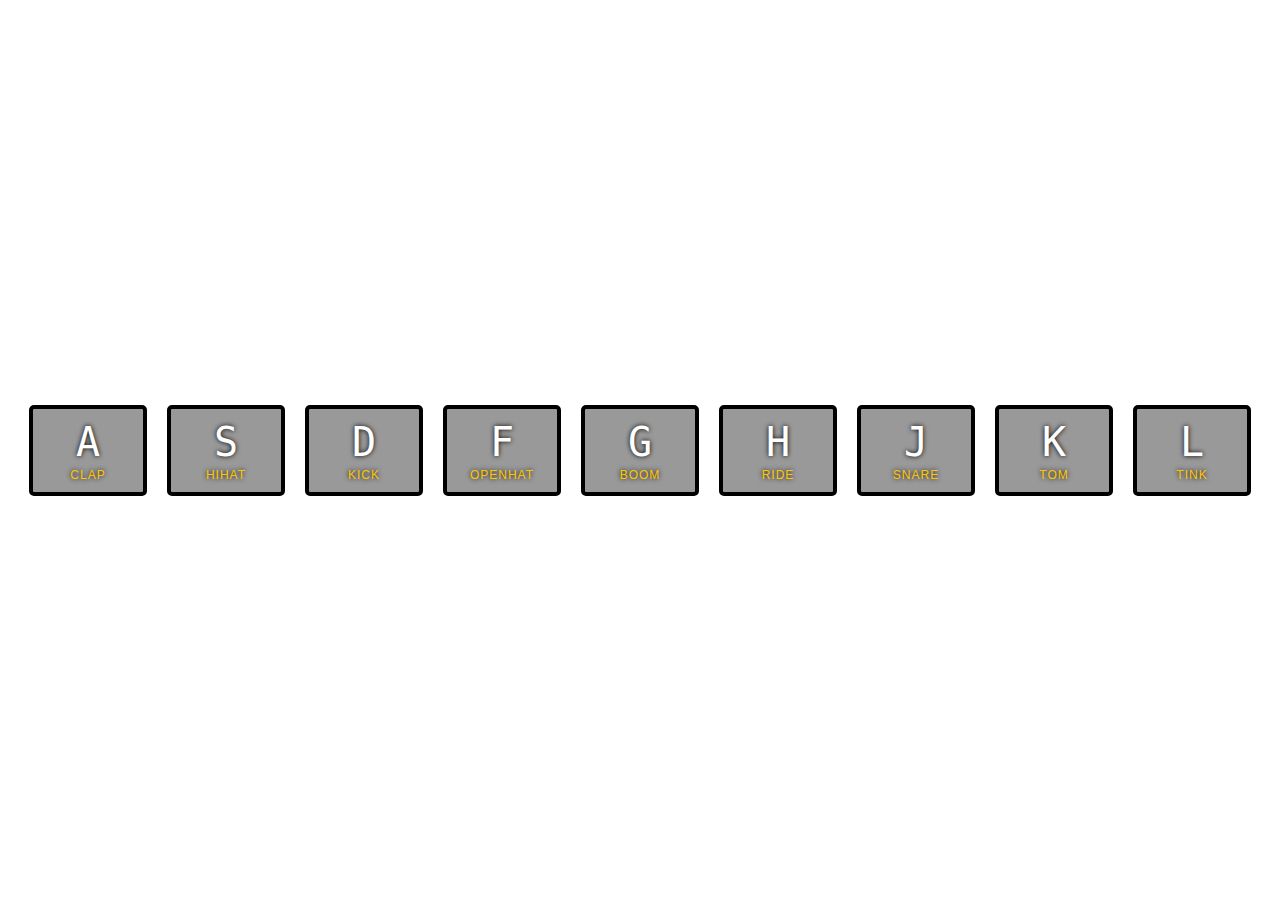
<file: Day 1 - Drum Kit/index.html>
<!DOCTYPE html>
<html lang="en">
  <head>
    <meta charset="UTF-8" />
    <meta http-equiv="X-UA-Compatible" content="IE=edge" />
    <meta name="viewport" content="width=device-width, initial-scale=1.0" />
    <title>Drum Kit</title>
    <link rel="icon" href="drum-set.png" />
    <link rel="stylesheet" href="styles.css" />
  </head>
  <body>
    <div class="keys">
      <div data-key="65" class="key">
        <kbd>A</kbd>
        <span class="sound">clap</span>
      </div>
      <div data-key="83" class="key">
        <kbd>S</kbd>
        <span class="sound">hihat</span>
      </div>
      <div data-key="68" class="key">
        <kbd>D</kbd>
        <span class="sound">kick</span>
      </div>
      <div data-key="70" class="key">
        <kbd>F</kbd>
        <span class="sound">openhat</span>
      </div>
      <div data-key="71" class="key">
        <kbd>G</kbd>
        <span class="sound">boom</span>
      </div>
      <div data-key="72" class="key">
        <kbd>H</kbd>
        <span class="sound">ride</span>
      </div>
      <div data-key="74" class="key">
        <kbd>J</kbd>
        <span class="sound">snare</span>
      </div>
      <div data-key="75" class="key">
        <kbd>K</kbd>
        <span class="sound">tom</span>
      </div>
      <div data-key="76" class="key">
        <kbd>L</kbd>
        <span class="sound">tink</span>
      </div>
    </div>

    <audio data-key="65" src="./sounds/clap.wav"></audio>
    <audio data-key="83" src="./sounds/hihat.wav"></audio>
    <audio data-key="68" src="./sounds/kick.wav"></audio>
    <audio data-key="70" src="./sounds/openhat.wav"></audio>
    <audio data-key="71" src="./sounds/boom.wav"></audio>
    <audio data-key="72" src="./sounds/ride.wav"></audio>
    <audio data-key="74" src="./sounds/snare.wav"></audio>
    <audio data-key="75" src="./sounds/tom.wav"></audio>
    <audio data-key="76" src="./sounds/tink.wav"></audio>

    <script>
      function playSound(e) {
        const audio = document.querySelector(`audio[data-key="${e.keyCode}"]`);
        const key = document.querySelector(`.key[data-key="${e.keyCode}"]`);

        if (!audio) return; //stop the functionfrom running all together
        audio.currentTime = 0; //rewind to the start
        audio.play();
        key.classList.add('playing');
      }

      function removeTransition(e) {
        if (e.propertyName !== 'transform') return; //skip it if it's not a transform
        this.classList.remove('playing');
      }

      const keys = document.querySelectorAll('.key');
      keys.forEach((key) =>
        key.addEventListener('transitionend', removeTransition)
      );

      window.addEventListener('keydown', playSound);
    </script>
  </body>
</html>
</file>
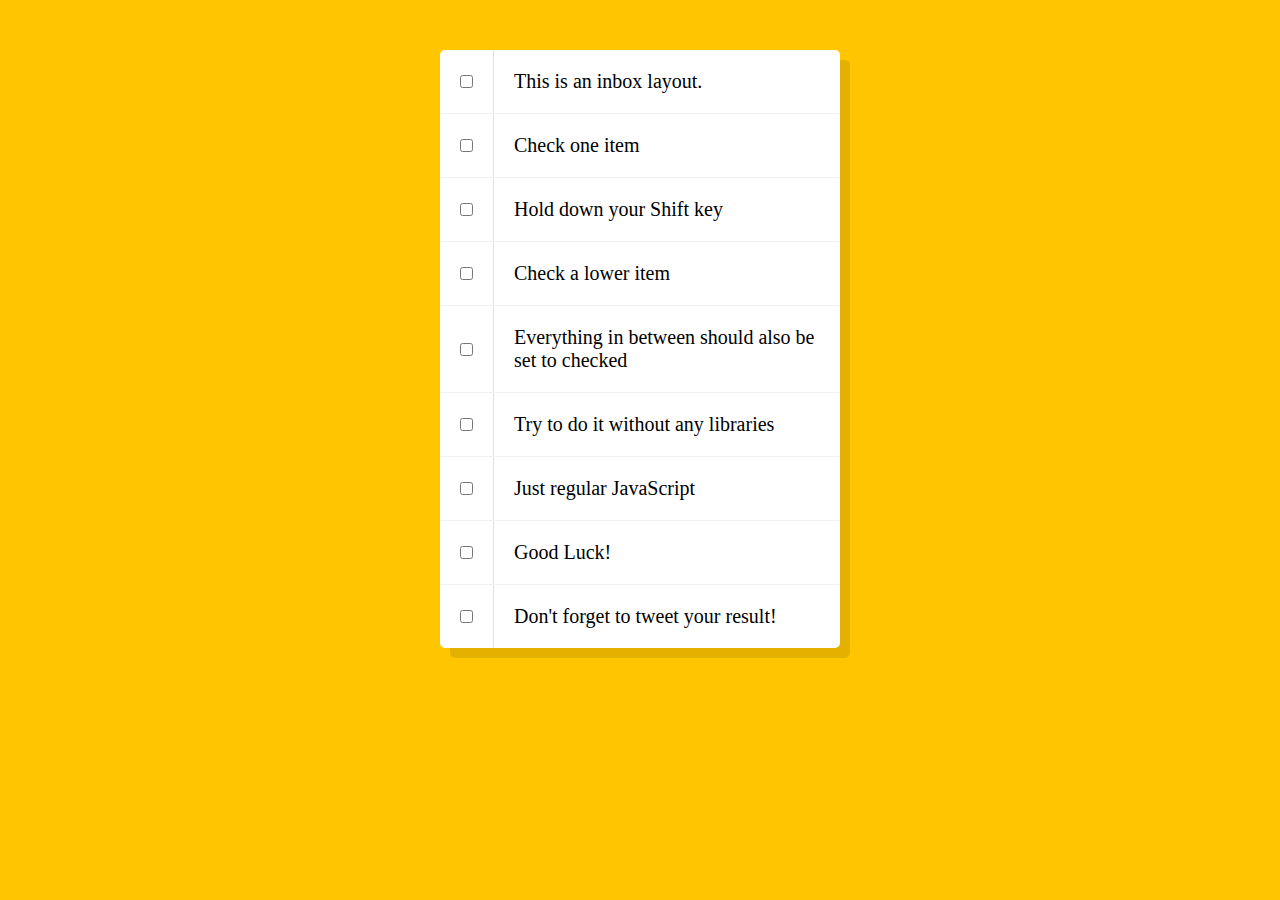
<file: Day 10 - Hold Shift to Check Multiple Checkboxes/index.html>
<!DOCTYPE html>
<html lang="en">
  <head>
    <meta charset="UTF-8" />
    <title>Hold Shift to Check Multiple Checkboxes</title>
    <link rel="stylesheet" href="style.css">
  </head>
  <body>
    <!--
   The following is a common layout you would see in an email client.
   When a user clicks a checkbox, holds Shift, and then clicks another checkbox a few rows down, all the checkboxes inbetween those two checkboxes should be checked.
  -->
    <div class="inbox">
      <div class="item">
        <input type="checkbox" />
        <p>This is an inbox layout.</p>
      </div>
      <div class="item">
        <input type="checkbox" />
        <p>Check one item</p>
      </div>
      <div class="item">
        <input type="checkbox" />
        <p>Hold down your Shift key</p>
      </div>
      <div class="item">
        <input type="checkbox" />
        <p>Check a lower item</p>
      </div>
      <div class="item">
        <input type="checkbox" />
        <p>Everything in between should also be set to checked</p>
      </div>
      <div class="item">
        <input type="checkbox" />
        <p>Try to do it without any libraries</p>
      </div>
      <div class="item">
        <input type="checkbox" />
        <p>Just regular JavaScript</p>
      </div>
      <div class="item">
        <input type="checkbox" />
        <p>Good Luck!</p>
      </div>
      <div class="item">
        <input type="checkbox" />
        <p>Don't forget to tweet your result!</p>
      </div>
    </div>

    <script>
        const checkboxes = document.querySelectorAll('.inbox input[type="checkbox')
        
        let lastChecked;
        
        function handleCheck(e) {
            //Check if they had the shift key down
            //AND check that they are checking it 
            let inBetween = false;
            if(e.shiftKey && this.checked){
                //go ahead abd do what we please
                //loop over every single checkbox
                checkboxes.forEach(checkbox => {
                    console.log(checkbox)
                    if(checkbox === this || checkbox === lastChecked) {
                        inBetween = !inBetween;
                        console.log('Starting to check them inBetween')
                    }

                    if(inBetween) {
                        checkbox.checked = true;
                    }
                })
            }

            lastChecked = this;
        }

        checkboxes.forEach(checkbox => checkbox.addEventListener('click', handleCheck))
    </script>
  </body>
</html>
</file>
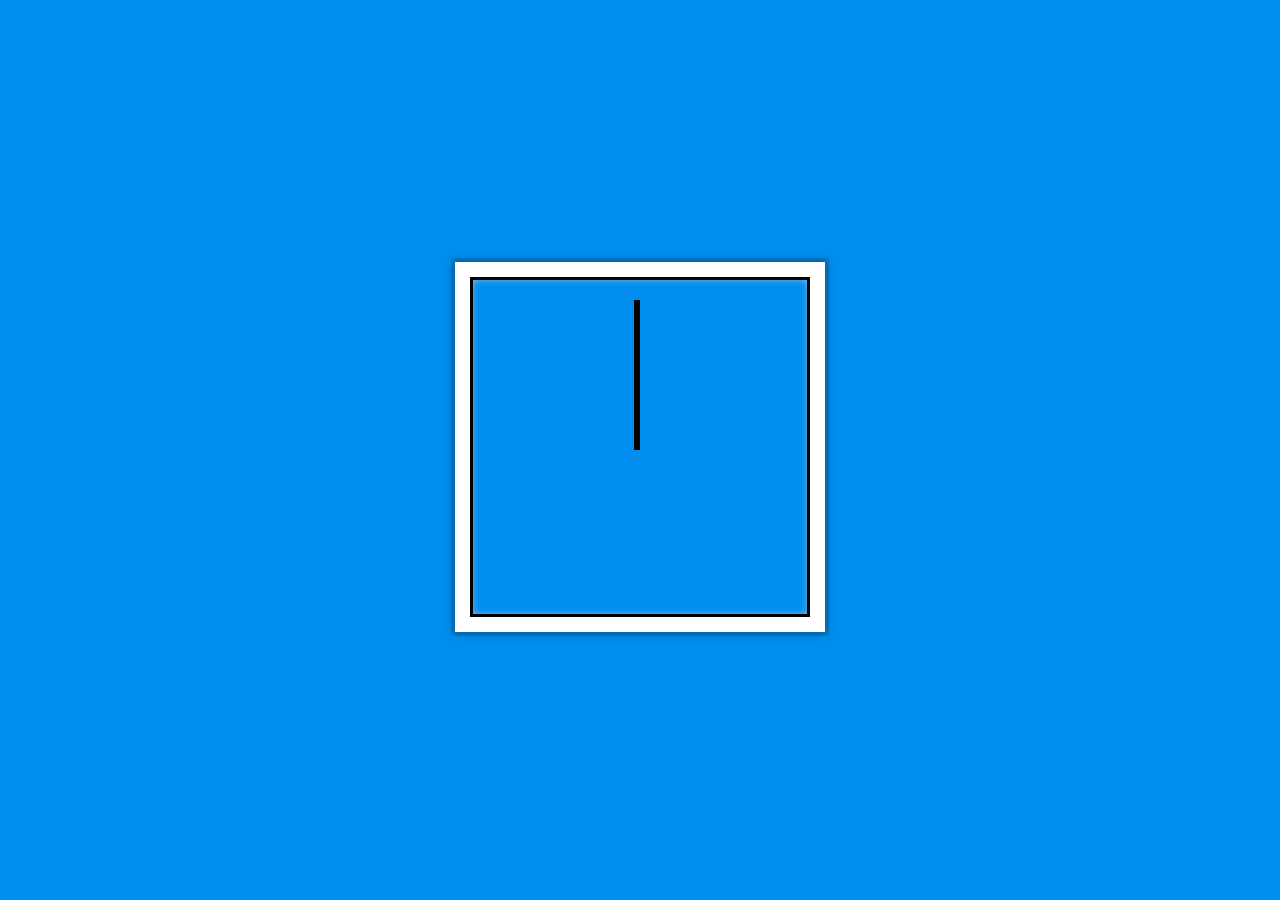
<file: Day 2 - CSS + JS Clock/index.html>
<!DOCTYPE html>
<html lang="en">
  <head>
    <meta charset="UTF-8" />
    <meta http-equiv="X-UA-Compatible" content="IE=edge" />
    <meta name="viewport" content="width=device-width, initial-scale=1.0" />
    <title>Clock</title>
    <link rel="stylesheet" href="styles.css" />
  </head>
  <body>
    <div class="clock">
      <div class="clock-face">
        <div class="hand hour-hand"></div>
        <div class="hand min-hand"></div>
        <div class="hand second-hand"></div>
      </div>
    </div>

    <script>
      const secondHand = document.querySelector('.second-hand');

      const minHand = document.querySelector('.min-hand');

      const hourHand = document.querySelector('.hour-hand');

      function setDate() {
        const now = new Date();
        const seconds = now.getSeconds();
        const secondsDegrees = (seconds / 60) * 360 +90;
        secondHand.style.transform = `rotate(${secondsDegrees}deg)`;

        const minutes = now.getMinutes();
        const minutesDegrees = ((minutes / 60) *360) +90;
        minHand.style.transform = `rotate(${minutesDegrees}deg)`;

        const hour = now.getHours();
        const hourDegrees = ((hour / 12)*360) +90;
        hourHand.style.transform = `rotate(${hourDegrees}deg)`;
      }

      setInterval(setDate, 1000);
    </script>
  </body>
</html>
</file>
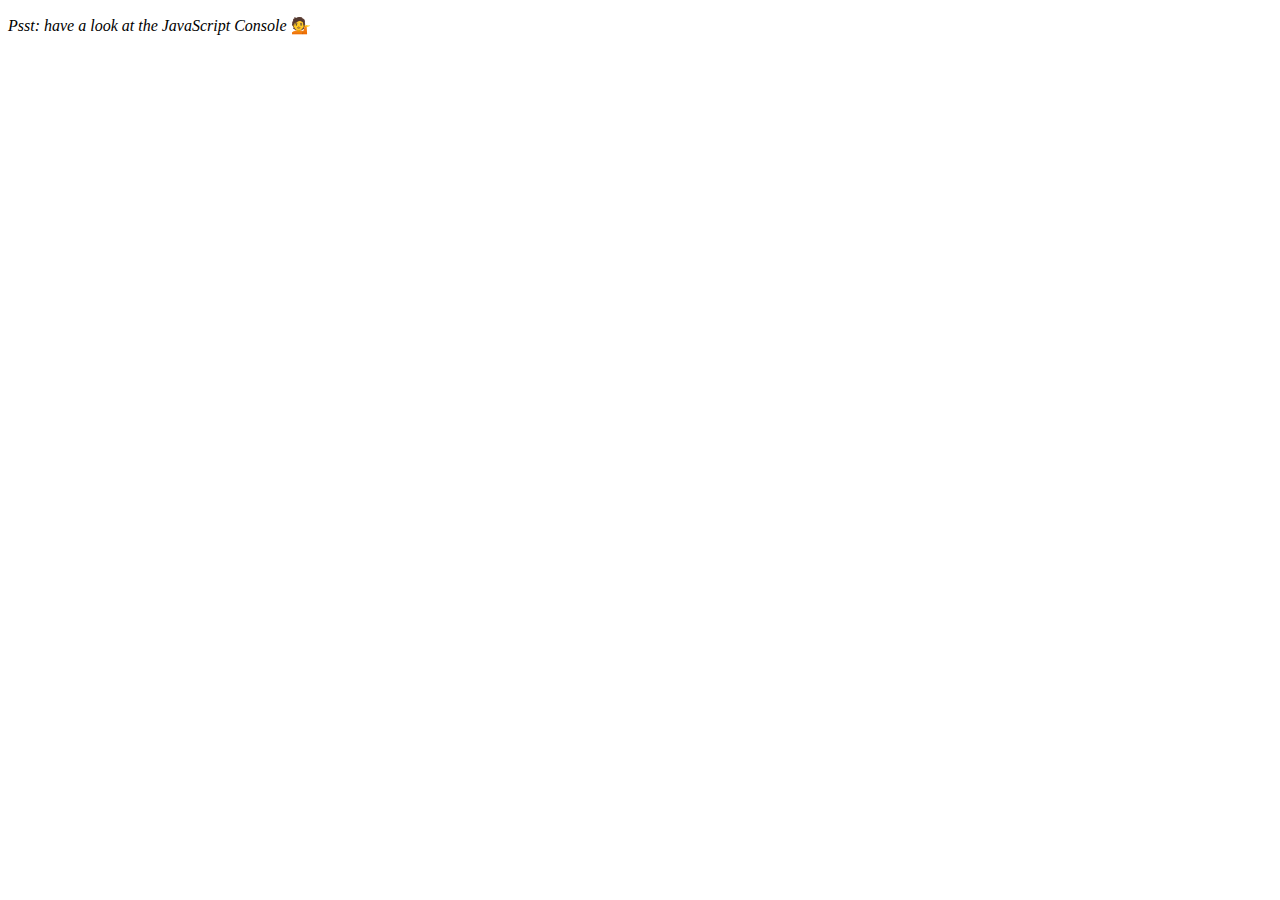
<file: Day 4 - Array Cardio Day 1/index.html>
<!DOCTYPE html>
<html lang="en">
<head>
  <meta charset="UTF-8">
  <title>Array Cardio 💪</title>
</head>
<body>
  <p><em>Psst: have a look at the JavaScript Console</em> 💁</p>
  <script>
    // Get your shorts on - this is an array workout!
    // ## Array Cardio Day 1

    // Some data we can work with

    const inventors = [
      { first: 'Albert', last: 'Einstein', year: 1879, passed: 1955 },
      { first: 'Isaac', last: 'Newton', year: 1643, passed: 1727 },
      { first: 'Galileo', last: 'Galilei', year: 1564, passed: 1642 },
      { first: 'Marie', last: 'Curie', year: 1867, passed: 1934 },
      { first: 'Johannes', last: 'Kepler', year: 1571, passed: 1630 },
      { first: 'Nicolaus', last: 'Copernicus', year: 1473, passed: 1543 },
      { first: 'Max', last: 'Planck', year: 1858, passed: 1947 },
      { first: 'Katherine', last: 'Blodgett', year: 1898, passed: 1979 },
      { first: 'Ada', last: 'Lovelace', year: 1815, passed: 1852 },
      { first: 'Sarah E.', last: 'Goode', year: 1855, passed: 1905 },
      { first: 'Lise', last: 'Meitner', year: 1878, passed: 1968 },
      { first: 'Hanna', last: 'Hammarström', year: 1829, passed: 1909 }
    ];

    const people = [
      'Bernhard, Sandra', 'Bethea, Erin', 'Becker, Carl', 'Bentsen, Lloyd', 'Beckett, Samuel', 'Blake, William', 'Berger, Ric', 'Beddoes, Mick', 'Beethoven, Ludwig',
      'Belloc, Hilaire', 'Begin, Menachem', 'Bellow, Saul', 'Benchley, Robert', 'Blair, Robert', 'Benenson, Peter', 'Benjamin, Walter', 'Berlin, Irving',
      'Benn, Tony', 'Benson, Leana', 'Bent, Silas', 'Berle, Milton', 'Berry, Halle', 'Biko, Steve', 'Beck, Glenn', 'Bergman, Ingmar', 'Black, Elk', 'Berio, Luciano',
      'Berne, Eric', 'Berra, Yogi', 'Berry, Wendell', 'Bevan, Aneurin', 'Ben-Gurion, David', 'Bevel, Ken', 'Biden, Joseph', 'Bennington, Chester', 'Bierce, Ambrose',
      'Billings, Josh', 'Birrell, Augustine', 'Blair, Tony', 'Beecher, Henry', 'Biondo, Frank'
    ];
    
    // Array.prototype.filter()
    // 1. Filter the list of inventors for those who were born in the 1500's


    //the way that filter works is that we passed a function and that function is going to loop over every single item in the array (inventors) and is going to give us a #inventor, so' that was those, we take the inventors,we loop over and for each #inventor we can decide whether we want keep it or not
    const fifteen = inventors.filter(inventor => inventor.year >= 1500 && inventor.year < 1600)

    console.table(fifteen)

    //What does map do? Map takes in an array, it does something with that array and then returns a new array but of the same lenght. 

    //Map is like as SORT of like factory machine where it takes in a raw material and will stamp it somehow and then kick out that item  on the order end

    //Whereas filter, you can bring in 10 things and return 2. MAP WILL ALWAYS RETURN THE SAME AMOUNT OF ITEMS AS YOU GIVE IT.

    // Array.prototype.map()
    // 2. Give us an array of the inventors first and last names

    const fullNames = inventors.map(inventor => inventor.first + ' ' +inventor.last)

    console.log(fullNames)

    //The way that sort works is that you get two items and you have these two items in your hand and you're asked to sort just those two items
    // Array.prototype.sort()
    // 3. Sort the inventors by birthdate, oldest to youngest

    // const ordered = inventors.sort(function(a, b) {
    //     if(a.year > b.year) {
    //         return 1
    //     } else {
    //         return -1
    //     }
    // })

    const ordered1 = inventors.sort((a, b) => a.year > b.year ? 1 : -1)

    console.table(ordered1)
    // Array.prototype.reduce()
    // 4. How many years did all the inventors live all together?

    const totalYears = inventors.reduce((total, inventor) => {
        return total + (inventor.passed - inventor.year);
    }, 0);

    console.log(totalYears)

    // 5. Sort the inventors by years lived

    const oldest = inventors.sort((a, b) => {
        const lastGuy = a.passed - a.year;
        const nextGuy = b.passed - b.year;

        return lastGuy > nextGuy ? -1 : 1;
    })

    console.table(oldest)

    // 6. create a list of Boulevards in Paris that contain 'de' anywhere in the name
    // https://en.wikipedia.org/wiki/Category:Boulevards_in_Paris

    // const category = document.querySelector('.mw-category');
    // const links = Array.from(category.querySelectorAll('a'));

    // const de = links
    //                 .map(link => link.textContent)
    //                 .filter(streetName => streetName.includes('de'));


    // 7. sort Exercise
    // Sort the people alphabetically by last name

    const alpha = people.sort((lastOne, nextOne) => {
        const [aLast, aFirst] = lastOne.split(', ')
        const [bLast, bFirst] = nextOne.split(', ')
        
        return aLast > bLast ? 1 : -1
    })

    console.log(alpha)
    // 8. Reduce Exercise
    // Sum up the instances of each of these
    const data = ['car', 'car', 'truck', 'truck', 'bike', 'walk', 'car', 'van', 'bike', 'walk', 'car', 'van', 'car', 'truck' ];

    const transportation = data.reduce((obj, item) => {
        if(!obj[item]) {
            obj[item] = 0
        }

       obj[item]++;
       return obj;
    }, {

    })

    console.log(transportation)

  </script>
</body>
</html>
</file>
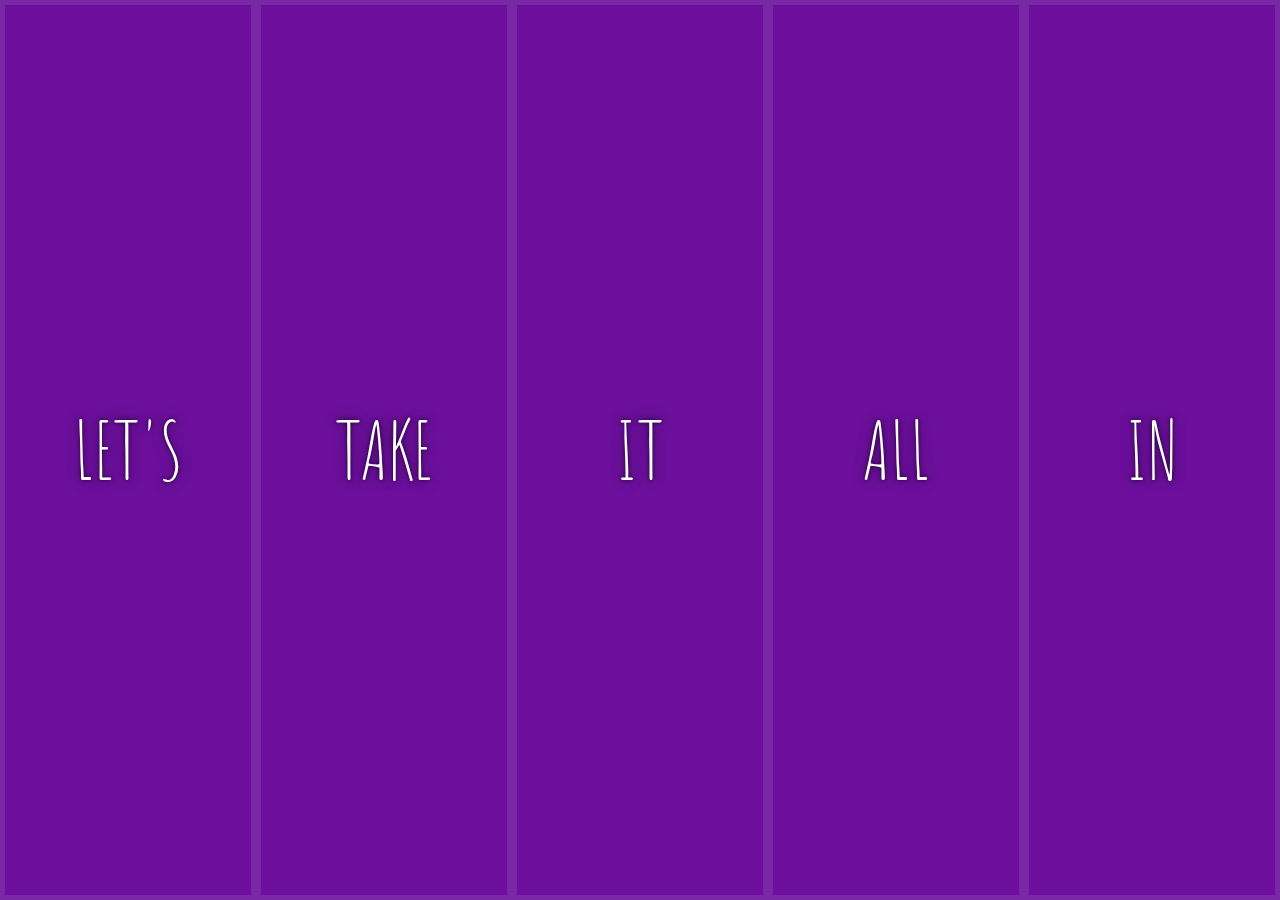
<file: Day 5 - Flex Panels Image Galley/index.html>
<!DOCTYPE html>
<html lang="en">
  <head>
    <meta charset="UTF-8" />
    <title>Flex Panels 💪</title>
    <link
      href="https://fonts.googleapis.com/css?family=Amatic+SC"
      rel="stylesheet"
      type="text/css"
    />
    <link rel="stylesheet" href="styles.css" />
  </head>
  <body>
    <div class="panels">
      <div class="panel panel1">
        <p>Hey</p>
        <p>Let's</p>
        <p>Dance</p>
      </div>
      <div class="panel panel2">
        <p>Give</p>
        <p>Take</p>
        <p>Receive</p>
      </div>
      <div class="panel panel3">
        <p>Experience</p>
        <p>It</p>
        <p>Today</p>
      </div>
      <div class="panel panel4">
        <p>Give</p>
        <p>All</p>
        <p>You can</p>
      </div>
      <div class="panel panel5">
        <p>Life</p>
        <p>In</p>
        <p>Motion</p>
      </div>
    </div>

    <script>
      const panels = document.querySelectorAll('.panel');

      function toggleOpen() {
        this.classList.toggle('open');
      }

      function toggleActive(e) {
        console.log(e.propertyName);
        if (e.propertyName.includes('flex')) {
          this.classList.toggle('open-active');
        }
      }

      panels.forEach((panel) => panel.addEventListener('click', toggleOpen));
      panels.forEach((panel) =>
        panel.addEventListener('transitionend', toggleActive)
      );
    </script>
  </body>
</html>
</file>
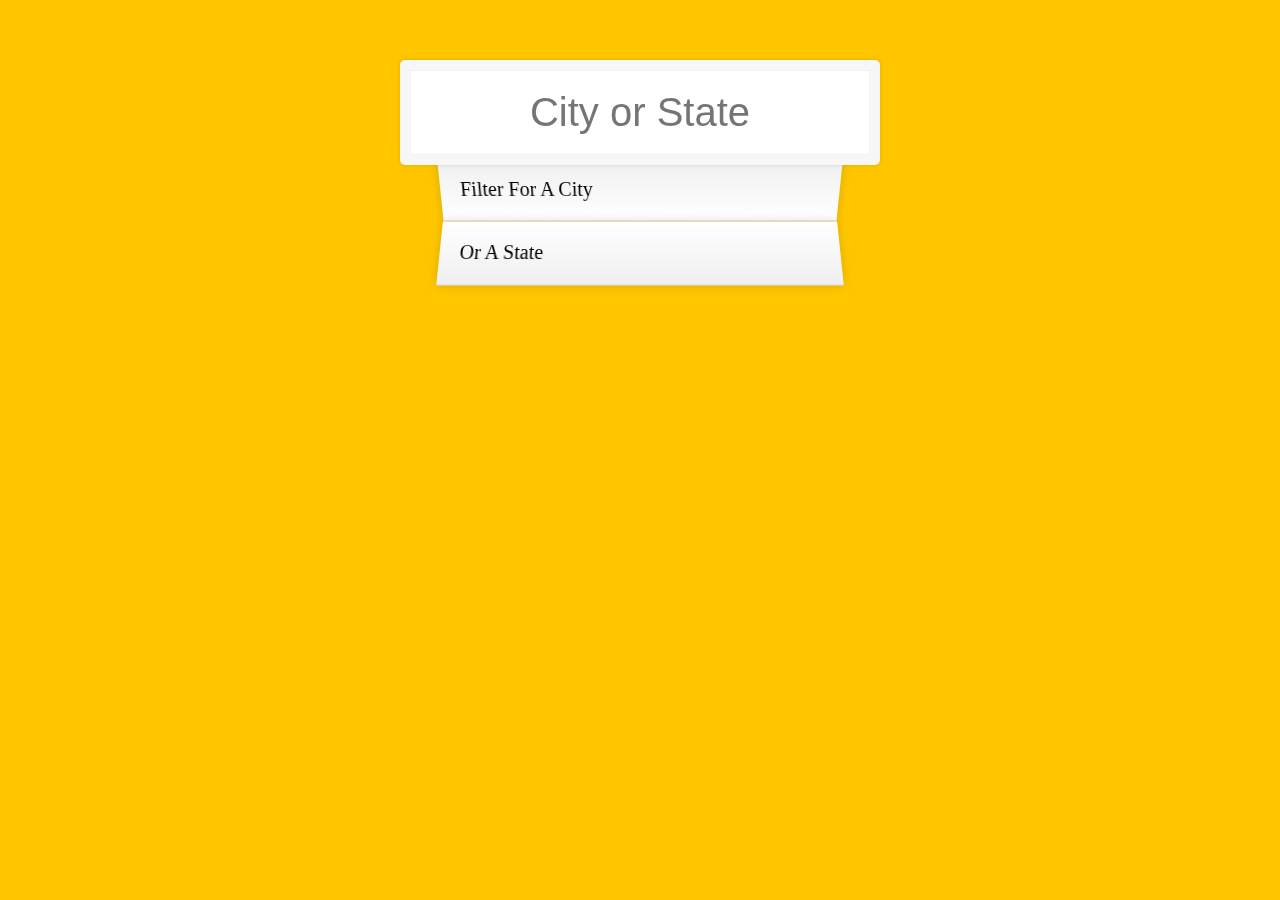
<file: Day 6 - Ajax Type Ahead/index.html>
<!DOCTYPE html>
<html lang="en">
<head>
  <meta charset="UTF-8">
  <title>Type Ahead 👀</title>
  <link rel="stylesheet" href="styles.css">
</head>
<body>

  <form class="search-form">
    <input type="text" class="search" placeholder="City or State">
    <ul class="suggestions">
      <li>Filter for a city</li>
      <li>or a state</li>
    </ul>
  </form>
<script>
const endpoint = 'https://gist.githubusercontent.com/Miserlou/c5cd8364bf9b2420bb29/raw/2bf258763cdddd704f8ffd3ea9a3e81d25e2c6f6/cities.json';

const cities = [];
fetch(endpoint)
  .then(blob => blob.json())
  .then(data => cities.push(...data));

function findMatches(wordToMatch, cities) {
  return cities.filter(place => {
    // here we need to figure out if the city or state matches what was searched
    const regex = new RegExp(wordToMatch, 'gi');
    return place.city.match(regex) || place.state.match(regex)
  });
}

function numberWithCommas(x) {
  return x.toString().replace(/\B(?=(\d{3})+(?!\d))/g, ',');
}

function displayMatches() {
  const matchArray = findMatches(this.value, cities);
  const html = matchArray.map(place => {
    const regex = new RegExp(this.value, 'gi');
    const cityName = place.city.replace(regex, `<span class="hl">${this.value}</span>`);
    const stateName = place.state.replace(regex, `<span class="hl">${this.value}</span>`);
    return `
      <li>
        <span class="name">${cityName}, ${stateName}</span>
        <span class="population">${numberWithCommas(place.population)}</span>
      </li>
    `;
  }).join('');
  suggestions.innerHTML = html;
}

const searchInput = document.querySelector('.search');
const suggestions = document.querySelector('.suggestions');

searchInput.addEventListener('change', displayMatches);
searchInput.addEventListener('keyup', displayMatches);

</script>
</body>
</html>
</file>
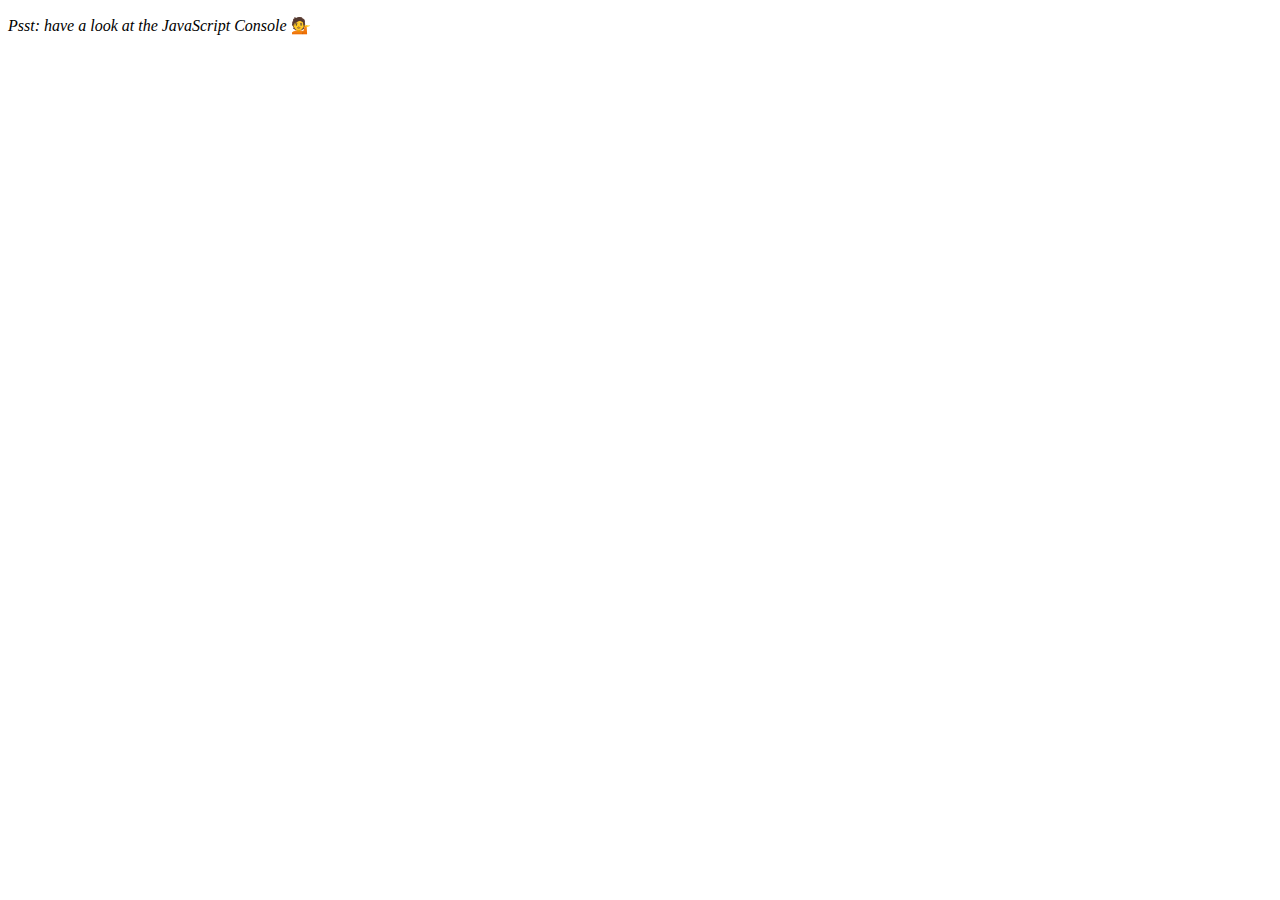
<file: Day 7 - Array Cardio Day 2/index.html>
<!DOCTYPE html>
<html lang="en">
  <head>
    <meta charset="UTF-8" />
    <title>Array Cardio 💪💪</title>
  </head>
  <body>
    <p><em>Psst: have a look at the JavaScript Console</em> 💁</p>
    <script>
      // ## Array Cardio Day 2

      const people = [
        { name: 'Wes', year: 1988 },
        { name: 'Kait', year: 1986 },
        { name: 'Irv', year: 1970 },
        { name: 'Lux', year: 2015 }
      ];

      const comments = [
        { text: 'Love this!', id: 523423 },
        { text: 'Super good', id: 823423 },
        { text: 'You are the best', id: 2039842 },
        { text: 'Ramen is my fav food ever', id: 123523 },
        { text: 'Nice Nice Nice!', id: 542328 }
      ];

      // Some and Every Checks
      // Array.prototype.some() // is at least one person 19 or older?
      // const isAdult = people.some(function(person) {
      //   const currentYear = (new Date()).getFullYear();
      //   if(currentYear - person.year >= 19){
      //     return true;
      //   }
      // })

      // const isAdult = people.some(person => {
      //     const currentYear = (new Date()).getFullYear();
      //     return currentYear - person.year >= 19;
      // })
      const isAdult = people.some(person => ((new Date()).getFullYear()) - person.year >= 19);
      console.log(isAdult)
       
      // Array.prototype.every() // is everyone 19 or older?
      const allAdults = people.every(person => ((new Date()).getFullYear()) - person.year >= 19);
      console.log(allAdults)
      
      // Array.prototype.find()
        // const comment = comments.find(function(comment) {
        //   if(comment.id === 823423) {
        //     return true
        //   }
        // })

        const comment = comments.find(comment => (comment.id === 823423))

        console.log(comment)
      // Find is like filter, but instead returns just the one you are looking for
      // find the comment with the ID of 823423

      // Array.prototype.findIndex()
      // Find the comment with this ID
      // delete the comment with the ID of 823423
      const index = comments.findIndex(comment => comment.id === 823423);
      console.log(index)

      const newComments = [
        ...comments.slice(0, index),
        ...comments.slice(index + 1)
      ]

      console.table(newComments)
    </script>
  </body>
</html>
</file>
<file: Day 1 - Drum Kit/styles.css>
html {
  font-size: 10px;
  background: url(https://www.musicca.com/files/scripts/drumkit/static/media/drum-kit.eb6cdcf0.png);
  background-repeat: no-repeat;
  background-size: contain;
  background-position: center;
}

body,
html {
  margin: 0;
  padding: 0;
  font-family: sans-serif;
}

.keys {
  display: flex;
  flex: 1;
  min-height: 100vh;
  align-items: center;
  justify-content: center;
}

.key {
  border: 0.4rem solid black;
  border-radius: 0.5rem;
  margin: 1rem;
  font-size: 1.5rem;
  padding: 1rem 0.5rem;
  transition: all 0.07s ease;
  width: 10rem;
  text-align: center;
  color: white;
  background: rgba(0, 0, 0, 0.4);
  text-shadow: 0 0 0.5rem black;
}

.playing {
  transform: scale(1.1);
  border-color: #ffc600;
  box-shadow: 0 0 1rem #ffc600;
}

kbd {
  display: block;
  font-size: 4rem;
}

.sound {
  font-size: 1.2rem;
  text-transform: uppercase;
  letter-spacing: 0.1rem;
  color: #ffc600;
}
</file>
<file: Day 10 - Hold Shift to Check Multiple Checkboxes/style.css>
html {
  font-family: sans-serif;
  background: #ffc600;
}

.inbox {
  max-width: 400px;
  margin: 50px auto;
  background: white;
  border-radius: 5px;
  box-shadow: 10px 10px 0 rgba(0, 0, 0, 0.1);
}

.item {
  display: flex;
  align-items: center;
  border-bottom: 1px solid #f1f1f1;
}

.item:last-child {
  border-bottom: 0;
}

input:checked + p {
  background: #f9f9f9;
  text-decoration: line-through;
}

input[type="checkbox"] {
  margin: 20px;
}

p {
  margin: 0;
  padding: 20px;
  transition: background 0.2s;
  flex: 1;
  font-family: "helvetica neue";
  font-size: 20px;
  font-weight: 200;
  border-left: 1px solid #d1e2ff;
}
</file>
<file: Day 2 - CSS + JS Clock/styles.css>
html {
    background: #018DED url(http://unsplash.it/1500/1000?image=881);
    background-size: cover;
    background-repeat: no-repeat;
    font-family: Arial, Helvetica, sans-serif;
    text-align: center;
    font-size: 10px;
}

body {
    font-size: 2rem;
    display: flex;
    flex: 1;
    min-height: 97.6vh;
    align-items: center;
}

.clock {
    width: 30rem;
    height: 30rem;
    border: 15px solid white;
    margin: 50px auto;
    position: relative;
    padding: 2rem;
    box-shadow:
        0 0 0px 4px rgba(0, 0, 0, 0.1),
        inset 0 0 0 3px rgb(0, 0, 0),
        inset 0 0 10PX rgb(223, 223, 223),
        0 0 10px rgba(0, 0, 0, 0.4);
}

.clock-face {
    position: relative;
    width: 100%;
    height: 100%;
    transform: translate(-3px); /*account for the height of the clock hands*/
}



.hand {
    width: 50%;
    height: 6px;
    background: black;
    position: absolute;
    top: 50%;
    transform-origin: 100%;
    transform: rotate(90deg);
    transition: all 0.0s;
    transition-timing-function: cubic-bezier(0.1, 2.7, 0.58, 1);
}
</file>
<file: Day 5 - Flex Panels Image Galley/styles.css>
html {
  box-sizing: border-box;
  background: #ffc600;
  font-family: 'helvetica neue';
  font-size: 20px;
  font-weight: 200;
}

body {
  margin: 0;
}

*,
*:before,
*:after {
  box-sizing: inherit;
}

.panels {
  min-height: 100vh;
  overflow: hidden;
  display: flex;
}

.panel {
  background: #6b0f9c;
  box-shadow: inset 0 0 0 5px rgba(255, 255, 255, 0.1);
  color: white;
  text-align: center;
  align-items: center;
  /* Safari transitionend event.propertyName === flex */
  /* Chrome + FF transitionend event.propertyName === flex-grow */
  transition: font-size 0.7s cubic-bezier(0.61, -0.19, 0.7, -0.11),
    flex 0.7s cubic-bezier(0.61, -0.19, 0.7, -0.11), background 0.2s;
  font-size: 20px;
  background-size: cover;
  background-position: center;
  flex: 1;
  justify-content: center;
  align-items: center;
  display: flex;
  flex-direction: column;
}

.panel1 {
  background-image: url(https://source.unsplash.com/gYl-UtwNg_I/1500x1500);
}
.panel2 {
  background-image: url(https://source.unsplash.com/rFKUFzjPYiQ/1500x1500);
}
.panel3 {
  background-image: url(https://images.unsplash.com/photo-1465188162913-8fb5709d6d57?ixlib=rb-0.3.5&q=80&fm=jpg&crop=faces&cs=tinysrgb&w=1500&h=1500&fit=crop&s=967e8a713a4e395260793fc8c802901d);
}
.panel4 {
  background-image: url(https://source.unsplash.com/ITjiVXcwVng/1500x1500);
}
.panel5 {
  background-image: url(https://source.unsplash.com/3MNzGlQM7qs/1500x1500);
}

/* Flex Children */
.panel > * {
  margin: 0;
  width: 100%;
  transition: transform 0.5s;
  flex: 1 0 auto;
  display: flex;
  justify-content: center;
  align-items: center;
}

.panel > *:first-child {
  transform: translateY(-100%);
}

.panel.open-active > *:first-child {
  transform: translateY(0);
}

.panel > *:last-child {
  transform: translateY(100%);
}

.panel.open-active > *:last-child {
  transform: translateY(0);
}

.panel p {
  text-transform: uppercase;
  font-family: 'Amatic SC', cursive;
  text-shadow: 0 0 4px rgba(0, 0, 0, 0.72), 0 0 14px rgba(0, 0, 0, 0.45);
  font-size: 2em;
}

.panel p:nth-child(2) {
  font-size: 4em;
}

.panel.open {
    flex: 5;
  font-size: 40px;
}
</file>
<file: Day 6 - Ajax Type Ahead/styles.css>
html {
    box-sizing: border-box;
    background: #ffc600;
    font-family: 'helvetica neue';
    font-size: 20px;
    font-weight: 200;
  }
  
  *, *:before, *:after {
    box-sizing: inherit;
  }
  
  input {
    width: 100%;
    padding: 20px;
  }
  
  .search-form {
    max-width: 400px;
    margin: 50px auto;
  }
  
  input.search {
    margin: 0;
    text-align: center;
    outline: 0;
    border: 10px solid #F7F7F7;
    width: 120%;
    left: -10%;
    position: relative;
    top: 10px;
    z-index: 2;
    border-radius: 5px;
    font-size: 40px;
    box-shadow: 0 0 5px rgba(0, 0, 0, 0.12), inset 0 0 2px rgba(0, 0, 0, 0.19);
  }
  
  .suggestions {
    margin: 0;
    padding: 0;
    position: relative;
    /*perspective: 20px;*/
  }
  
  .suggestions li {
    background: white;
    list-style: none;
    border-bottom: 1px solid #D8D8D8;
    box-shadow: 0 0 10px rgba(0, 0, 0, 0.14);
    margin: 0;
    padding: 20px;
    transition: background 0.2s;
    display: flex;
    justify-content: space-between;
    text-transform: capitalize;
  }
  
  .suggestions li:nth-child(even) {
    transform: perspective(100px) rotateX(3deg) translateY(2px) scale(1.001);
    background: linear-gradient(to bottom,  #ffffff 0%,#EFEFEF 100%);
  }
  
  .suggestions li:nth-child(odd) {
    transform: perspective(100px) rotateX(-3deg) translateY(3px);
    background: linear-gradient(to top,  #ffffff 0%,#EFEFEF 100%);
  }
  
  span.population {
    font-size: 15px;
  }
  
  .hl {
    background: #ffc600;
  }
</file>
